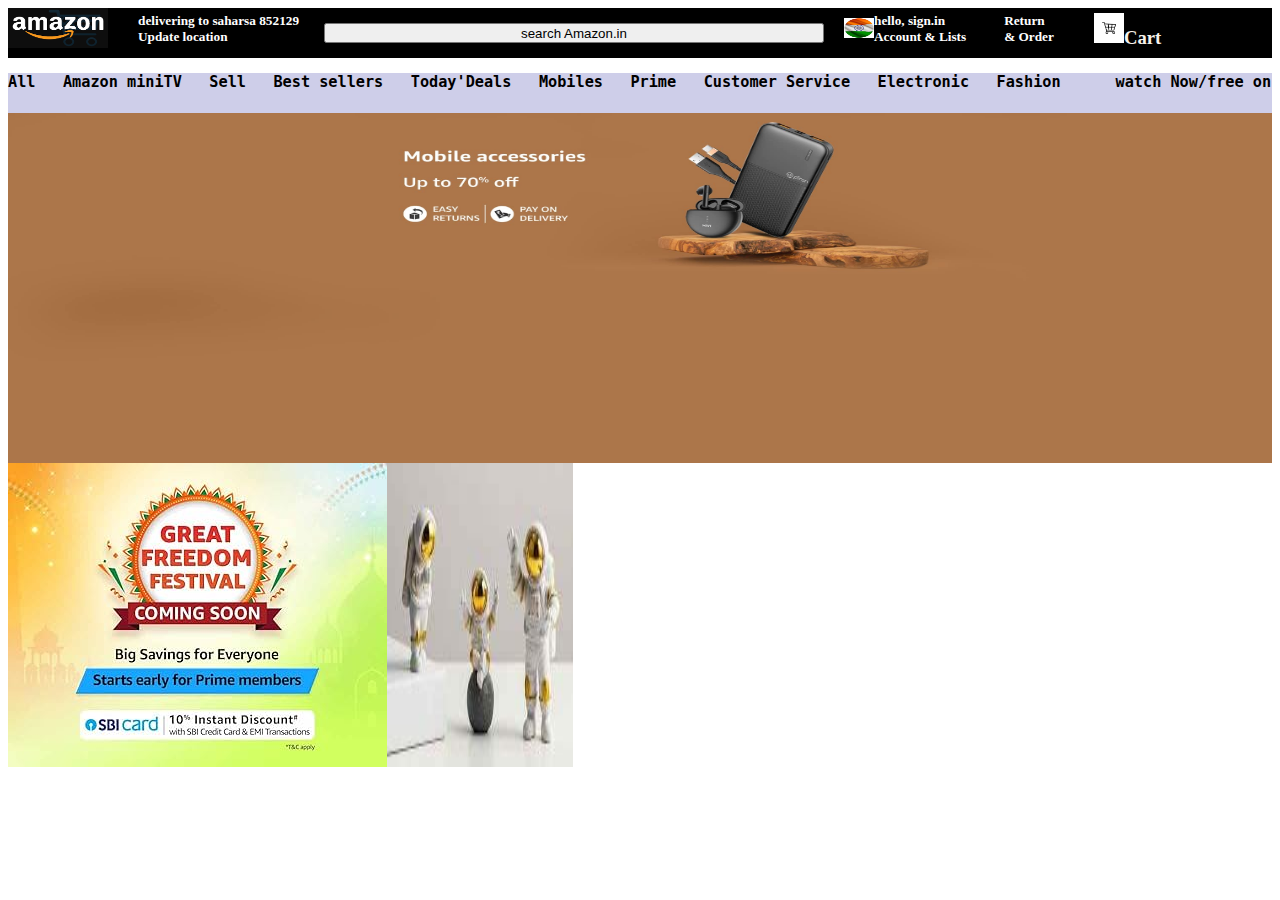
<file: BOOTSTRAP/BOOTSTREP/amazon.html>
<!DOCTYPE html>
<html lang="en">
<head>
    <meta charset="UTF-8">
    <meta name="viewport" content="width=device-width, initial-scale=1.0">
    <title>Document</title>
    <link rel="stylesheet" href="amazon.css">
    
</head>
<body>
    <div class="CONTENT1">
     <img src="download.png" width="100px" height="40px">

     <h5 class="heading1">delivering to saharsa 852129 <br> Update location </h5> 
       <button class="ok">search Amazon.in</button>
       <img src="download (3).jfif" EN width="30px" height="20px" style="margin-top: 10px; margin-left: 20px;">
<h5 class="heading2">hello, sign.in<br> Account & Lists</h5>
     <h5 class="heading3">Return<br>& Order</h5>
     <img src="download (1).png" width="30px" height="30px" style="margin-top: 5px; margin-left: 40px;"> 
     <h3 class="heading4"> Cart</h3>
    </div>
    <div class="CONTENT2">
       <pre><h3 class="heading5">All   Amazon miniTV   Sell   Best sellers   Today'Deals   Mobiles   Prime   Customer Service   Electronic   Fashion      <span>watch Now/free on</span></h3></pre> 
     </div>
     <div class="CONTENT3">
        <div class="anything1">
         <img src="amazon1.jpg" width="100%" height="350px">
        </div>
     </div> 
     <div class="CONTENT4">
      <img src="amazon2.jpg" alt="">
      <img src="amazon3.jpg"
     </div>
</body> 
</html>
</file>
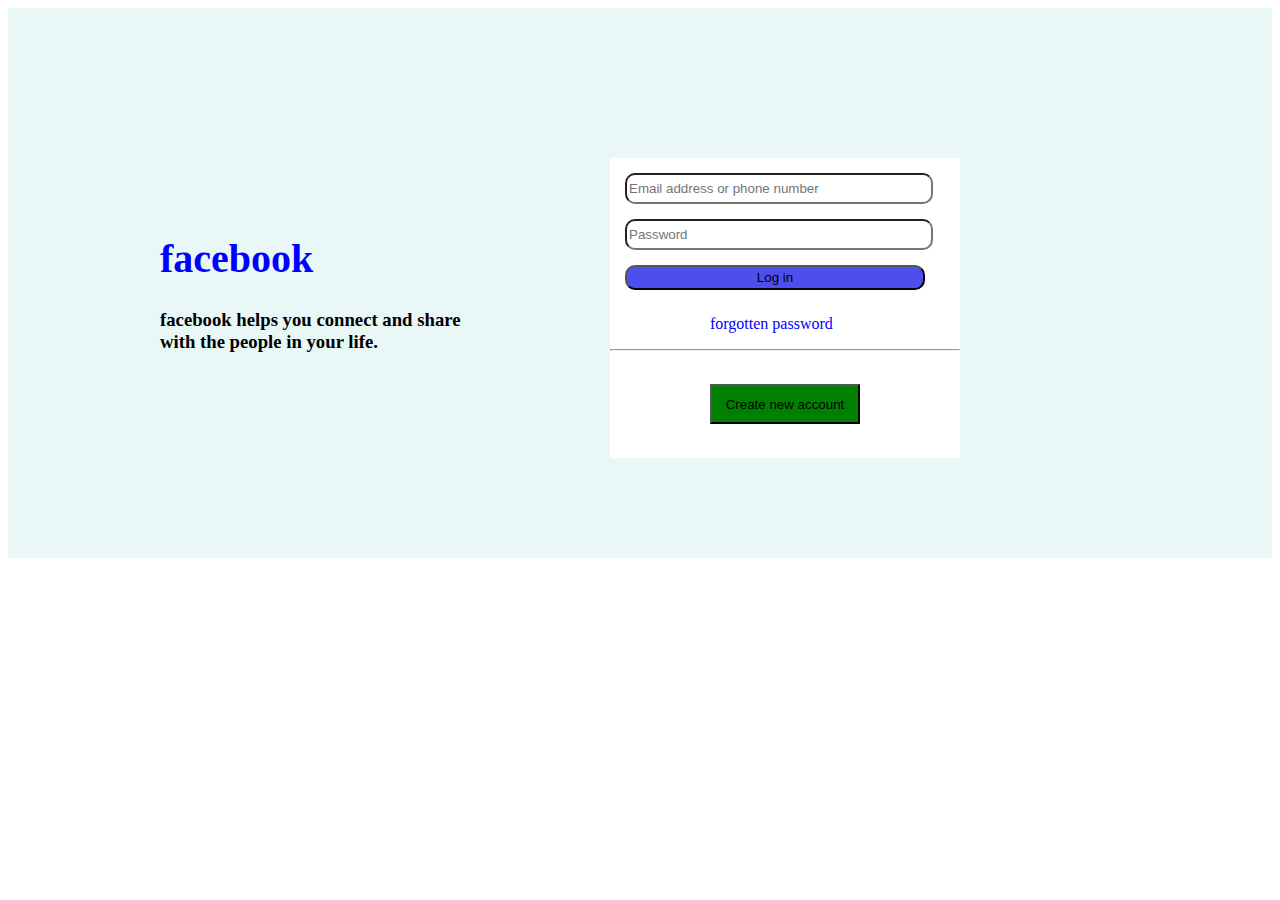
<file: BOOTSTRAP/BOOTSTREP/facebook.html>
<!DOCTYPE html>
<html lang="en">
<head>
    <meta charset="UTF-8">
    <meta name="viewport" content="width=device-width, initial-scale=1.0">
    <title>Document</title>
    <link rel="stylesheet" href="facebooka.css">
</head>
<body> 
    <div class="content1">
        <div class="imginfo1">
        <h1 class="heading1"> facebook</h1>
        <h3>facebook helps you connect and share<br> with the people in your life.</h3>
        </div>
        <div class="nothing1">
            
          <input type="text" placeholder="Email address or phone number">
          <input type="text" placeholder="Password">
          <button class="ok">Log in</button>
          <p class="heading2">forgotten password</p>
          <hr>
          <button class="heading3">Create new account</button>
        </div>

    </div>
</body>
</html>
</file>
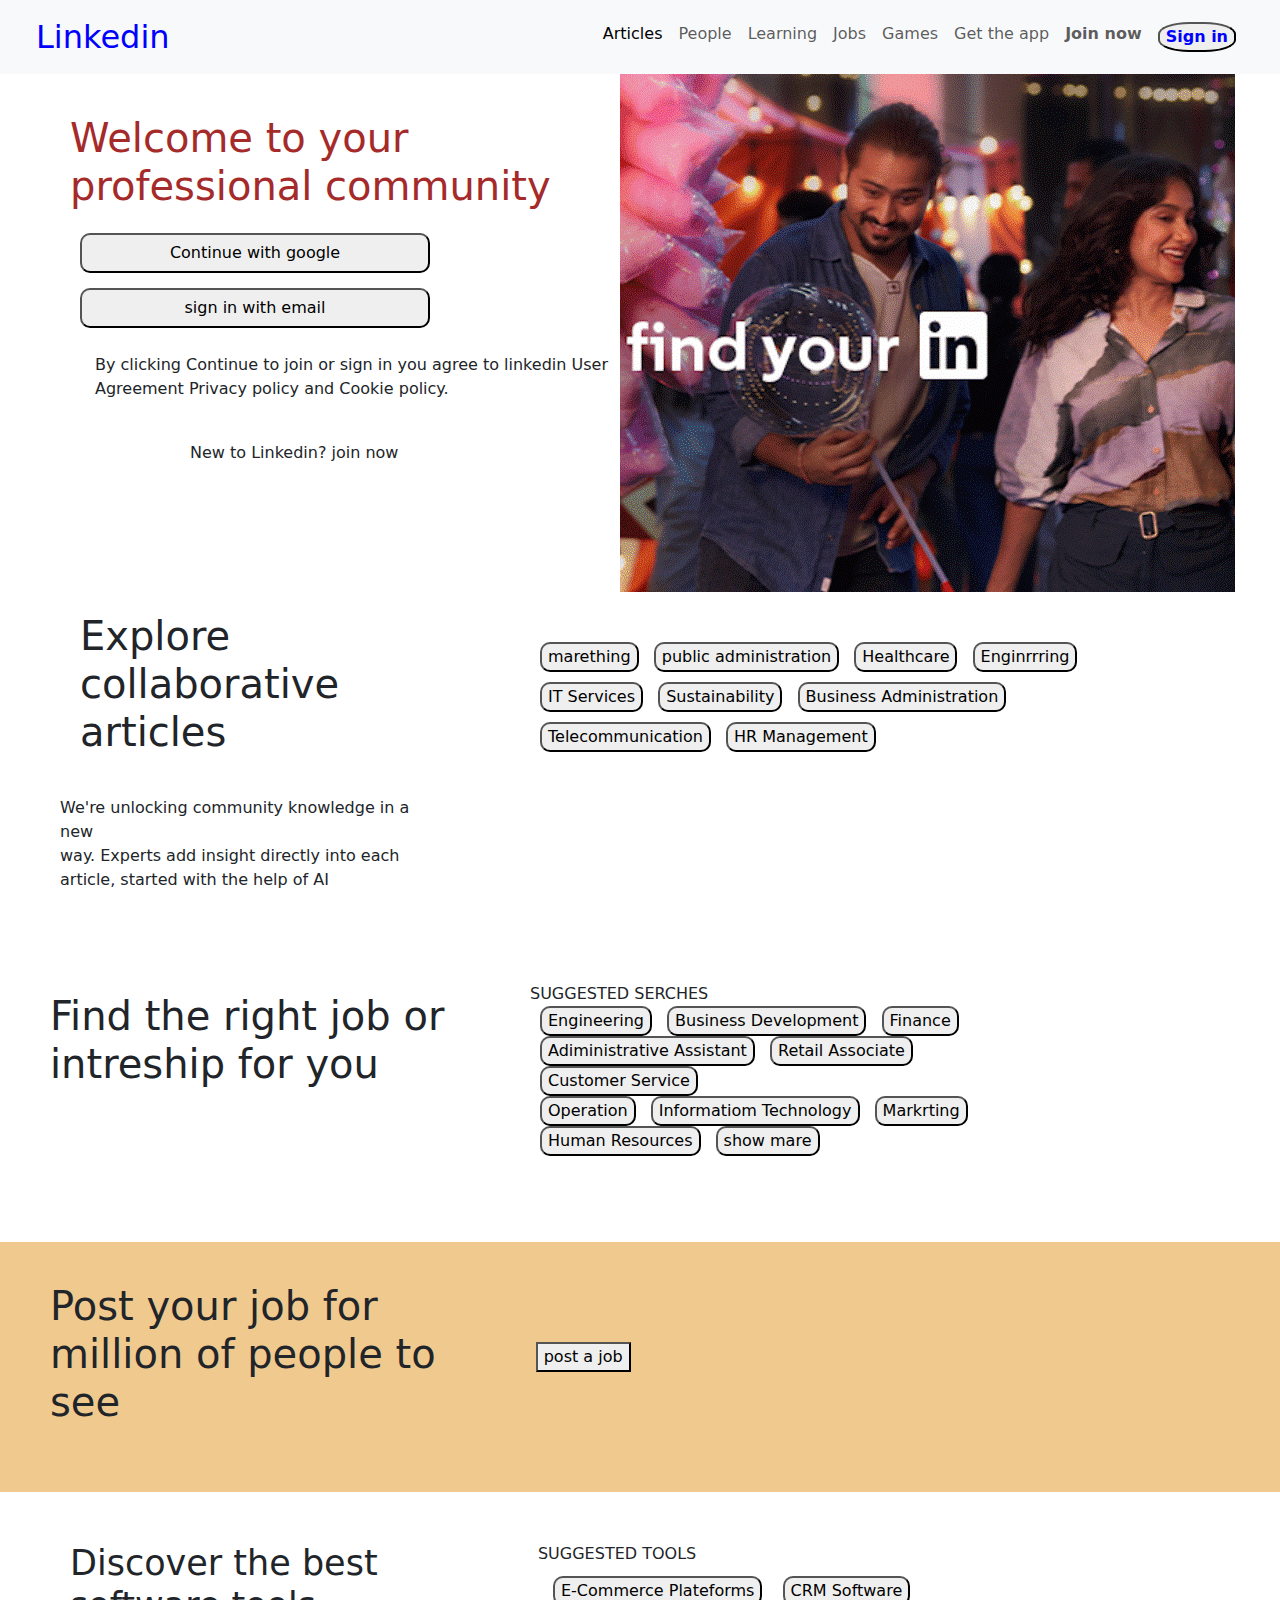
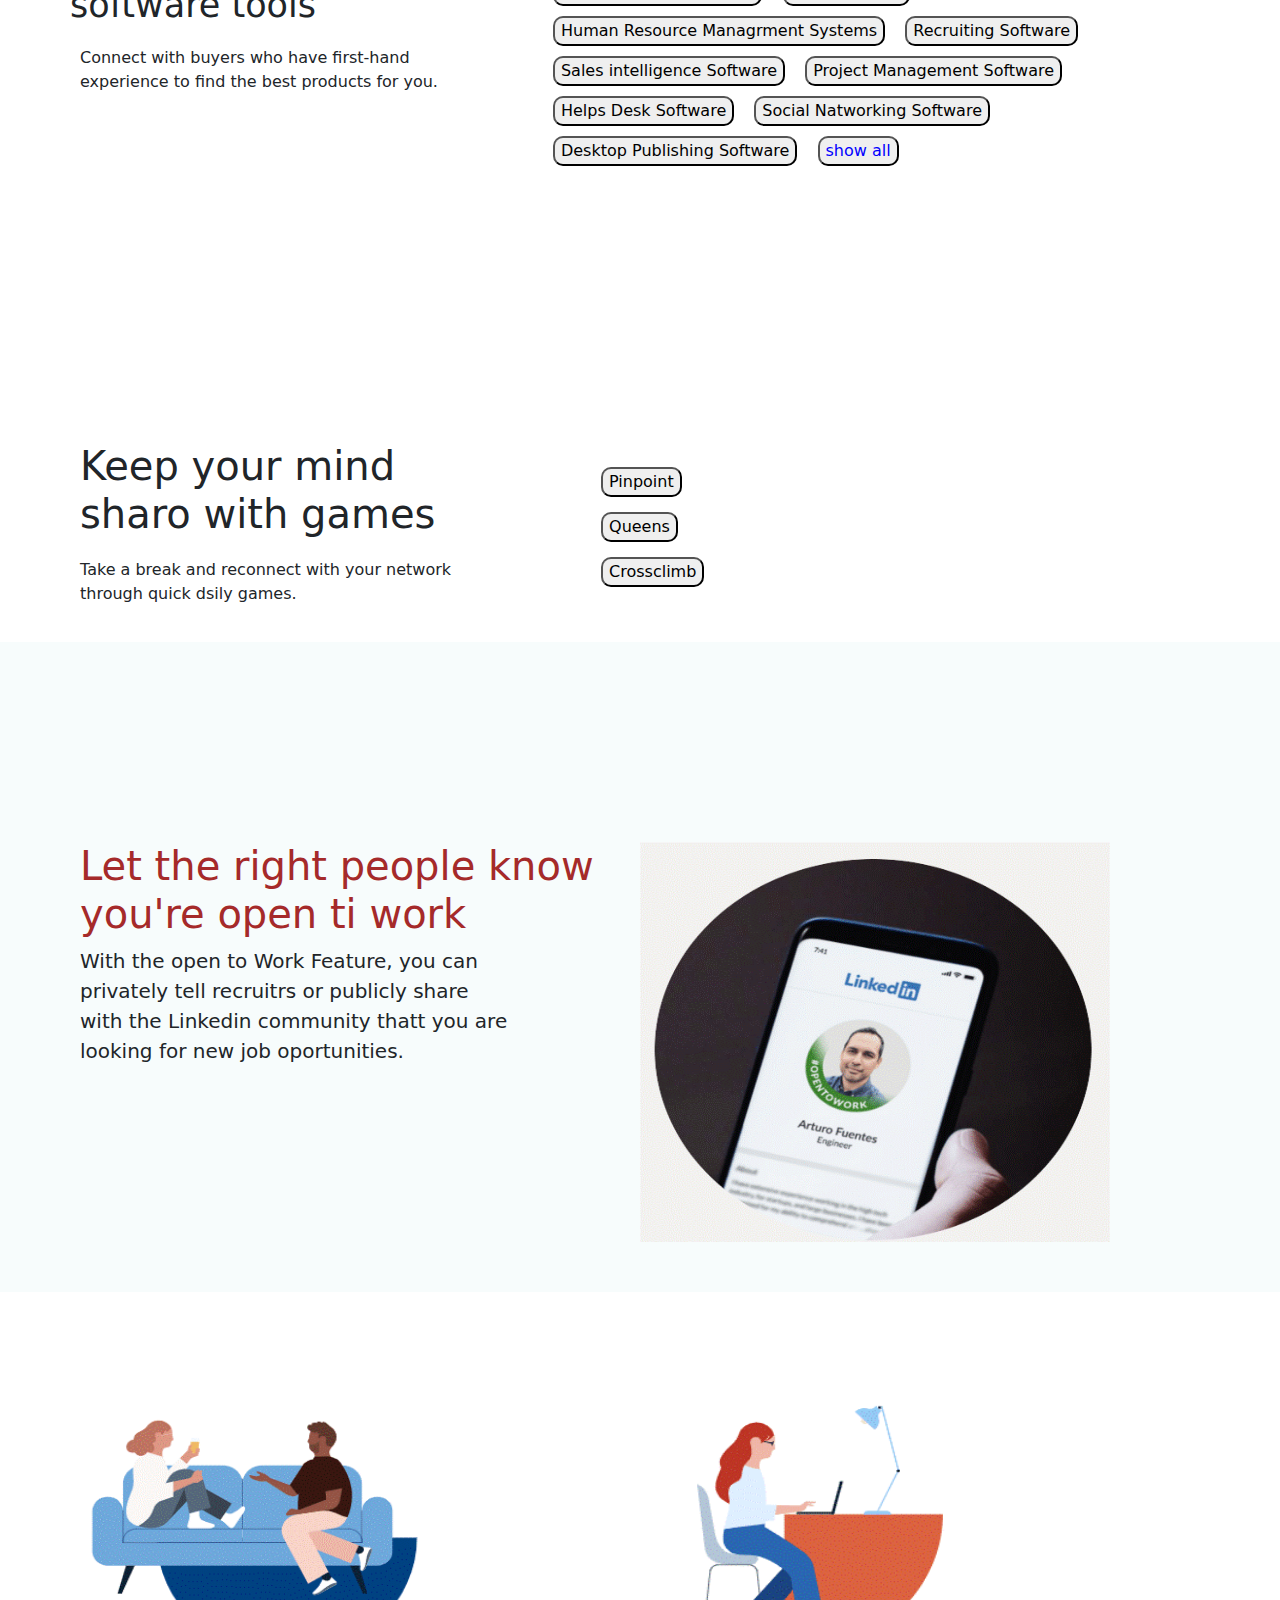
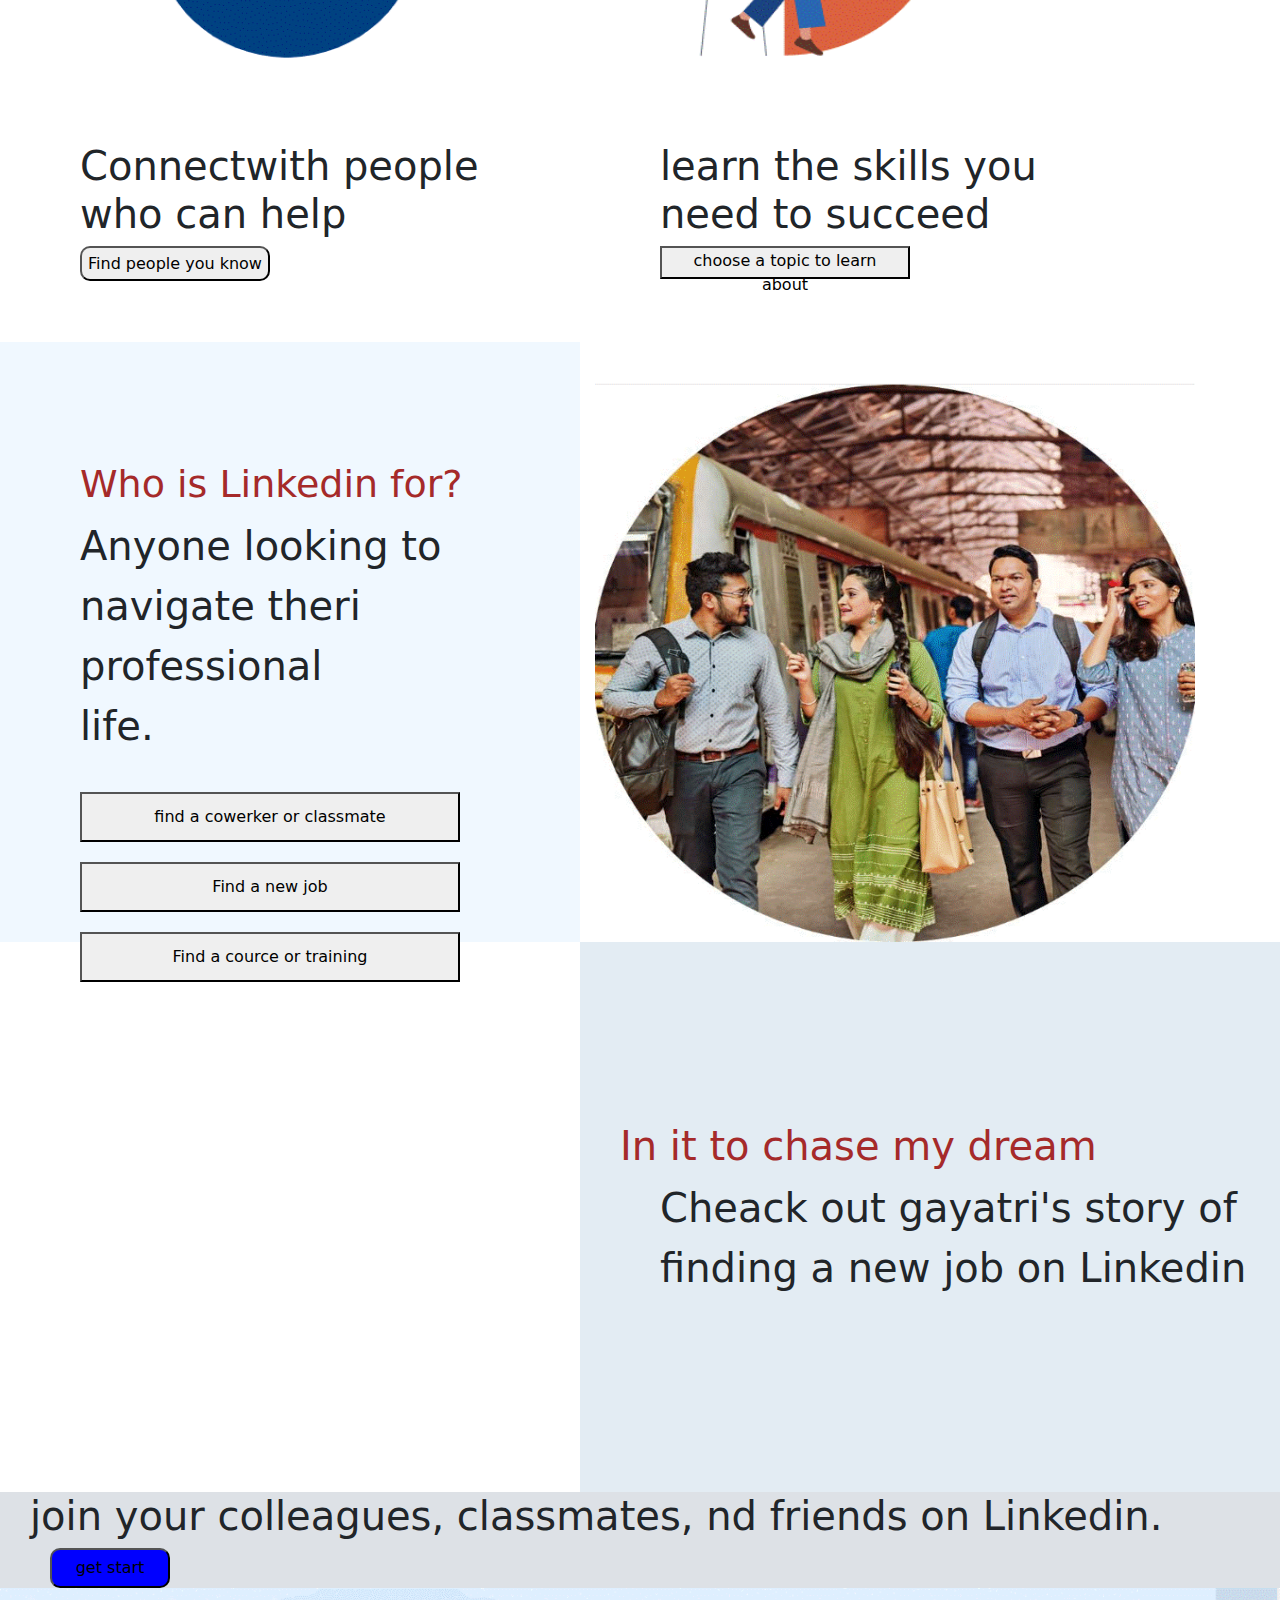
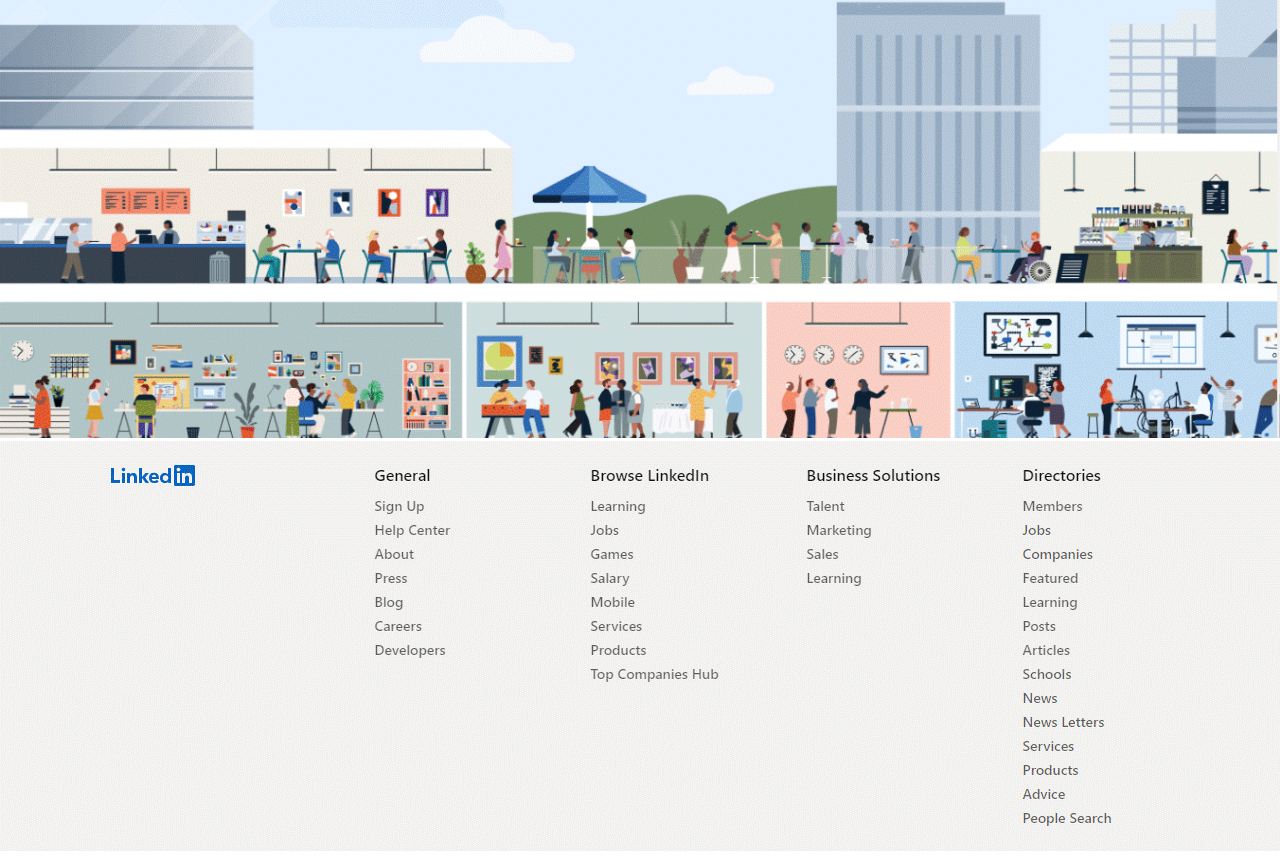
<file: BOOTSTRAP/BOOTSTREP/LINKIND.HTML>
<!DOCTYPE html>
<html lang="en">

<head>
  <meta charset="UTF-8">
  <meta name="viewport" content="width=device-width, initial-scale=1.0">
  <title>Document</title>
  <link rel="stylesheet" href="LINKIND.CSS">
  <link href="https://cdn.jsdelivr.net/npm/bootstrap@5.3.3/dist/css/bootstrap.min.css" rel="stylesheet"
    integrity="sha384-QWTKZyjpPEjISv5WaRU9OFeRpok6YctnYmDr5pNlyT2bRjXh0JMhjY6hW+ALEwIH" crossorigin="anonymous">
</head>

<body>
  <nav class="navbar navbar-expand-lg navbar-light bg-light px-4">
    <div class="container-fluid">
      <a class="navbar-brand" href="#" style="color: blue; font-size: 2rem;">Linkedin</a>
      <button class="navbar-toggler" type="button" data-bs-toggle="collapse" data-bs-target="#navbarSupportedContent"
        aria-controls="navbarSupportedContent" aria-expanded="false" aria-label="Toggle navigation">
        <span class="navbar-toggler-icon"></span>
      </button>
      <div class="collapse navbar-collapse" id="navbarSupportedContent">
        <ul class="navbar-nav ms-auto mb-2 mb-lg-0">
          <li class="nav-item">
            <a class="nav-link active" aria-current="page" href="#Articles">Articles</a>
          </li>

          <li class="nav-item">
            <a class="nav-link" href="#People">People</a>
          </li>

          <li class="nav-item">
            <a class="nav-link" href="#Learning">Learning</a>
          </li>
          <li class="nav-item">
            <a class="nav-link" href="#Jobs">Jobs</a>
          </li>

          <li class="nav-item">
            <a class="nav-link" href="#Games">Games</a>
          </li>

          <li class="nav-item">
            <a class="nav-link" href="#Get the app">Get the app</a>
          </li>
          <li class="nav-item">
            <a class="nav-link" href="#"><b> Join now</b></a>
          </li>
          <li class="nav-item">
            <a class="nav-link" href="#" style="color: blue;"><button style="border-radius: 40%; color: blue;"><b> Sign
                  in </b></button></a>
          </li>

        </ul>
      </div>
    </div>
  </nav>
  <div class="content1">
    <div class="imginfo1">
      <h1 class="heading1">Welcome to your <br> professional community</h1>
      <button class="ok1">Continue with google</button>
      <button class="ok2"> sign in with email</button>
      <p class="no1">By clicking Continue to join or sign in you agree to linkedin <span>User<br> Agreement Privacy
          policy and Cookie policy.</span></p>
      <p class="no2">New to Linkedin? join now</p>
    </div>
    <div class="nothing">
      <img src="Screenshot 2024-07-31 132535.gif">
    </div>
  </div>
  <div class="content2">
    <div class="imginfo2">
      <h1 class="heading2">Explore<br>collaborative<br> articles</h1>
      <p class="no3"> We're unlocking community knowledge in a new<br> way. Experts add insight directly into each<br>
        article, started with
        the help of AI</p>
    </div>
    <div class="nothing2">
      <button>marething</button>
      <button>public administration</button>
      <button> Healthcare</button>
      <button>Enginrrring</button>
      <br>
      <button>IT Services</button>
      <button> Sustainability</button>
      <button>Business Administration</button>
      <br>
      <button>Telecommunication</button>
      <button>HR Management</button>
    </div>
  </div>
  <div class="content3">
    <div class="imginfo3">
      <h1 class="heading3">Find the right job or<br> intreship for you</h1>
    </div>
    <div class="nothing3">
      SUGGESTED SERCHES
      <br>
      <button>Engineering</button>
      <button>Business Development</button>
      <button>Finance</button>
      <br>
      <button>Adiministrative Assistant</button>
      <button>Retail Associate</button>
      <button>Customer Service</button>
      <br>
      <button>Operation</button>
      <button>Informatiom Technology</button>
      <button>Markrting</button>
      <br>
      <button>Human Resources</button>
      <button>show mare</button>
    </div>
  </div>
  <div class="content4">
    <div class="imginfo4">
      <h1 class="heading4">Post your job for <br>million of people to<br> see </h1>
    </div>
    <div class="nothing4">
      <button>post a job</button>
    </div>
  </div>
  <div class="content5">
    <div class="imginfo5">
      <h1 class="heading5">Discover the best <br> software tools</h1>
      <p class="no4"> Connect with buyers who have first-hand<br> experience to find the best products for you.</p>
    </div>
    <div class="nothing5">
      SUGGESTED TOOLS
      <BR>
      <BUtton>E-Commerce Plateforms</BUtton>
      <button>CRM Software</button>
      <br>
      <button> Human Resource Managrment Systems</button>
      <button>Recruiting Software</button>
      <br>
      <button>Sales intelligence Software</button>
      <button>Project Management Software</button>
      <br>
      <button>Helps Desk Software</button>
      <button>Social Natworking Software</button>
      <br>
      <button>Desktop Publishing Software</button>
      <button style="color: blue;">show all</button>
    </div>
  </div>


  <div class="content6">
    <div class="imginfo6">
      <h1 class="heading6">Keep your mind <br> sharo with games </h1>
      <p class="no4">Take a break and reconnect with your network<br> through quick dsily games.</p>
    </div>
    <div class="nothing6">
      <button>Pinpoint</button>
      <button>Queens </button>
      <button>Crossclimb</button>
    </div>
  </div>
  <div class="content7">
    <div class="imginfo7">
      <h1 class="heading7">Let the right people know<br> you're open ti work</h1>
      <p class="no5"> With the open to Work Feature, you can<br> privately tell recruitrs or publicly share<br>with the
        Linkedin community thatt you are<br>looking for new job oportunities.</p>
    </div>
    <div class="nothing7">
      <img src="Screenshot ok.gif" width="470px" height="400px">
    </div>
  </div>
  <div class="content8">
    <div class="imginfo8">
      <img src="Screenshot 2024-07-27 115339.gif" width="350px" height="300px">
      <br>
      <h1 class="heading8"> Connectwith people<br> who can help</h1>
      <button>Find people you know</button>
    </div>
    <div class="nothing8">
      <img src="Screenshot 2024-07-27 115454.gif" width="350px" height="300px">
      <h1 class="heading8">learn the skills you <br> need to succeed</h1>

      <button>choose a topic to learn about </button>
    </div>
  </div>
  <div class="content9">
    <div class="imginfo9">
      <h1 class="heading9">Who is Linkedin for?</h1>
      <p class="no6">Anyone looking to navigate theri professional<br> life.</p>
      <button>find a cowerker or classmate </button>
      <button>Find a new job </button>
      <button>Find a cource or training</button>
    </div>
    <div class="nothing9">
      <img src="Screenshot 2024-08-01 125954.gif" width="600px" height="600px">
    </div>
  </div>



  <div class="content10">
    <div class="imginfo10">
      <iframe width="560" height="315" src="https://www.youtube.com/embed/bklwHLJnFz0?si=aZ8XH0xKThv5XVP9"
        title="YouTube video player" frameborder="0"
        allow="accelerometer; autoplay; clipboard-write; encrypted-media; gyroscope; picture-in-picture; web-share"
        referrerpolicy="strict-origin-when-cross-origin" allowfullscreen></iframe>
    </div>
    <div class="nothing10">
      <h1 class="heading10">In it to chase my dream</h1>
      <p class="no6"> Cheack out gayatri's story of<br> finding a new job on Linkedin</p>
    </div>
  </div>
  <div class="content11">
    <h1 class="heading11">join your colleagues, classmates, nd friends on Linkedin.</h1>
    <button style="background-color: blue;">get start</button>
    <img src="Screenshot 2024-08-01 133915.gif" width="100%" height="450px">
  </div>
  <div class="content12">
    <img src="Screenshot 2024-08-01 141313.gif"



  </div>







  <script src="https://cdn.jsdelivr.net/npm/bootstrap@5.3.3/dist/js/bootstrap.bundle.min.js"
    integrity="sha384-YvpcrYf0tY3lHB60NNkmXc5s9fDVZLESaAA55NDzOxhy9GkcIdslK1eN7N6jIeHz"
    crossorigin="anonymous"></script>
</body>

</html>
</file>
<file: BOOTSTRAP/BOOTSTREP/amazon.css>
.CONTENT1{
    background-color: black;
    width: 100%;
    height: 50PX;
    display: flex;
}
.heading1{
    color: white;
    margin-top: 5px;
    margin-left: 30px;
}
.ok{
    width: 500px;
    height: 20px;
    margin-top: 15px;
    margin-left: 25px;
}
.heading2{
    color: white;
    margin-bottom: 0px;
    margin-left: 50pxpx;
    margin-top: 5px;
}
.heading3{
    color: white;
    margin-left: 38px ;
    margin-top: 5px;
}
.heading4{
    color: rgb(247, 242, 235);
}
.CONTENT2{
    background-color: rgb(206, 206, 233);
    width: 100%;
    height: 40PX;
}
.span{
    color: rgb(93, 228, 93);
}
.CONTENT3{
    
    width: 100%;
    height: 350PX;
    display: flex;
}
.anything1{
    width: 100%;
    height: 350px;
}
.CONTENT4{
    display: flex;
}
</file>
<file: BOOTSTRAP/BOOTSTREP/facebooka.css>
.content1{
    background-color: rgb(233, 247, 247);
    width: 100%;
    height: 550px;
    display: flex;
    j
}
div .imginfo1{
    width: 400px;
    
    height: 400px;
    margin-left: 152PX;
    margin-top: 200px;

}    
.heading1{
    color: blue;
    font-size: 40px;
}
.nothing1{
    background-color: white;
    width: 350px;
    height: 300px;
    margin-top: 150px;
    margin-left: 50px;
    border-radius: 30pxs;
}
.content1 input{
    width: 300px;
    margin-top: 15px;
    margin-left: 15px;
    height: 25px;
    border-radius: 10px;
}
.ok{
    margin-left: 15px ;
    margin-top: 15px;
    border-radius: 10px;
    width: 300px;
    height: 25px;
    background-color:rgb(78, 78, 236);
}
.heading2{
    color: blue;
    margin-top: 25px;
    margin-left: 100px;
}
.heading3{
    margin-top: 25px;
    margin-left: 100px;
    width: 150px;
    height: 40px;
    background-color: green;
}
.heading4{
    margin-top: 500px;
    margin-left: 65%;
}
</file>
<file: BOOTSTRAP/BOOTSTREP/LINKIND.CSS>
.content1{
    display: flex;
}
.imginfo1{
    width: 550px;
    height: 400px;
    margin-top: 40px;
    margin-left: 70px;
}
.heading1{
    color: brown;
}
.ok1{
    width: 350px;
    height: 40px;
    margin-top: 15px;
    margin-left: 10px;
    border-radius: 10px;
}
.ok2{
    width: 350px;
    height: 40px;
    margin-top: 15px;
    margin-left: 10px;
    border-radius: 10px;
}
.span{
    color: rgb(97, 97, 231);
}
.no1{
    margin-left: 25px;
    margin-top: 25px;
}
.no2{
    margin-top: 40px;
    margin-left: 120px;
}
.nothing1{
    width: 500px;
    height: 400px;
}
.content2{
    display: flex;
    width: 100%;
    height: 350px;
   
}
.imginfo2{
    width: 430px;
    height: 300px;
}
.heading2{
    margin-top: 20px;
    margin-left: 80px;
}
.no3{
    margin-top: 40px;
    margin-left: 60px;
}
.nothing2{
    margin-left: 100px;
    margin-top: 40px;
}
.nothing2 button{
    margin-left: 10px;
    height: 30px;
    border-radius: 10px;
    margin-top: 10px;

}
.content3{
    display: flex;
    width: 100%;
    height: 300px;
   
}
.imginfo3{
    width: 430px;
    height: 300px;
    margin-top: 50px;
    margin-left: 50px;
   
} 
.nothing3{
    width: 550px;
    margin-top: 40px;
    height: 300px;
    margin-left: 50px;
}
.nothing3 button{
    margin-left: 10px;
    height: 30px;
    border-radius: 10px;
    margin-top: 1opx;
}
.content4{
    width: 100%;
    height: 250px;
    display: flex;
    background-color: rgb(240, 201, 143);
}
.imginfo4{
    margin-top: 40px;
    margin-left: 50px;
}
.nothing4{
    margin-left: 100px;
    margin-top: 100px;
}
.content5{
    display: flex;
    width: 100%;
    height: 500px;
   
}
.heading5{
    margin-top: 50px;
    margin-left: 70px;
    font-size: 35px;
}
.no4{
    margin-left: 70px;
    margin-top: 20px;
}
.nothing5{
    margin-left: 100px;
    margin-top: 50px;
}
.nothing5 button{
    margin-left: 15px;
    margin-top: 10px;
    height: 30px;
    border-radius: 10px;
}
.content6{
    display: flex;
    height: 250px;
    width: 100%;
    
}
.heading6{
    margin-top: 50px;
    margin-left: 80px;
}
.no4{
    margin-left: 80px;
    margin-top: 20px;
}
.nothing6{
    width: 300px;
    height: 250px;
    margin-top: 60px;
}
.nothing6 button{
    height: 30px;
    border-radius: 10px;
    margin-left: 150px;
    margin-top: 15px;

}
.content7{
    display: flex;
    width: 100%;
    height: 650px;
    background-color: rgb(247, 252, 252);
}
.imginfo7{
    width: 550px;
    height: 400px;
    margin-top: 200px;
    margin-left: 80px;
   
}
.heading7{
    color: brown;
}
.no5{
    font-size: 20px;
}
.nothing7{
    margin-top: 200px;
    margin-left: 10px;
}
.content8{
    display: flex;
    width: 100% ;
    height: 650px;
   
}
.imginfo8{
    width: 500px;
    height: 400px;
    margin-left: 80px;
    margin-top: 100px;

}
.heading8{
    margin-top: 50px;
    font-size: 40px;
}
.imginfo8 button{
    height: 35px;
    border-radius: 10px;
}
.nothing8{
    width: 500px;
    height: 400px;
    margin-left: 80px;
    margin-top: 100px;
}
.nothing8 button{
    height: 33px;
    width: 250px;
}
.content9{
    display: flex;
    width: 100%;
    height: 600px;
}
.imginfo9{
    background-color: rgb(240, 248, 255);
    width: 580px;
}
.heading9{
    margin-top: 120px;
    margin-left: 80px;
    font-size: 38px;
    color: brown;
}
.no6{
    margin-left: 80px;
    font-size: 19px;
}
.imginfo9 button{
    margin-left: 80px;
    margin-top: 20px;
    width: 380px;
    height: 50px;
}
.nothing9{
    margin-left: 15px;
}
.content10{
    display: flex;
}
.imginfo10{
    margin-left: 80px;
    margin-top: 200px;
    width: 500px;
    height: 300px;
}
.nothing10{
    width: 750px;
    height: 550px;
    background-color: rgb(227, 236, 243);
}
.heading10{
    font-size: 40px;
    margin-top: 180px;
    margin-left: 40px;
    color: brown;
}
.no6{
    font-size: 40px;
}
.content11{
    background-color: rgb(221, 225, 230);
}
.heading11{
    width: 100%;
    margin-left: 30px;
}
.content11 button{
    margin-left: 50px;
    width: 120px;
    height: 40px;
    border-radius: 10px;
}
.content12{
</file>
